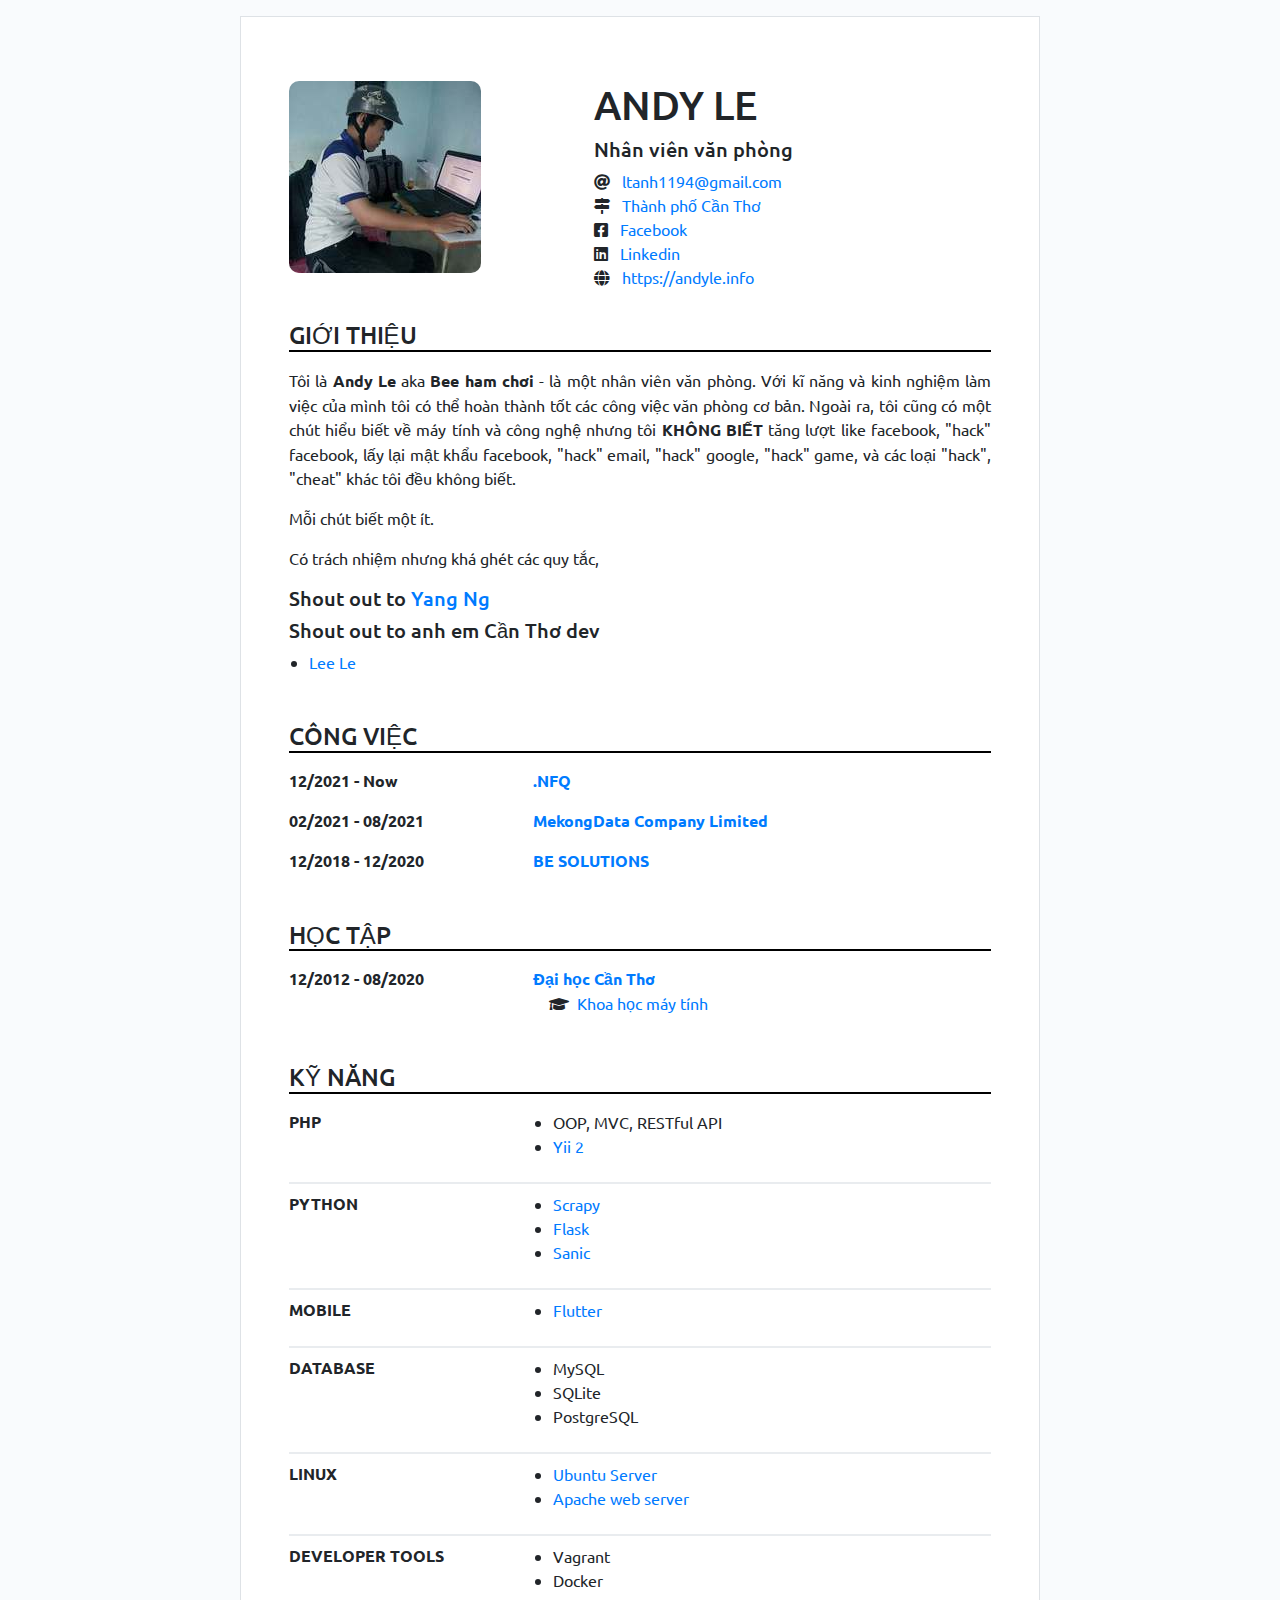
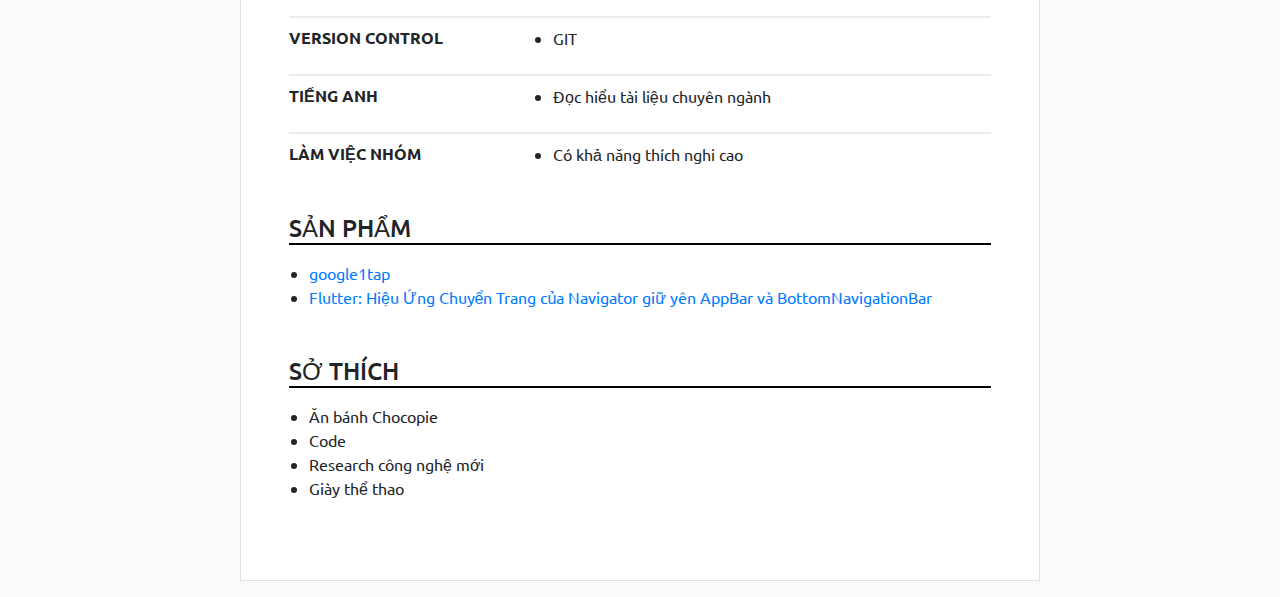
<file: index.html>
<!DOCTYPE html>
<html lang="vi" xmlns="http://www.w3.org/1999/xhtml">
<head>
    <meta charset="UTF-8">
    <meta http-equiv="Content-Type" content="text/html; charset=utf-8"/>
    <meta http-equiv="REFRESH" content="1800"/>
    <meta property="og:url" content="https://andyle.info"/>
    <meta property="og:type" content="website"/>
    <meta property="og:title" content="Andy Le"/>
    <meta property="og:description" content="Welcome"/>
    <meta property="og:image" content="https://andyle.info/img/avt.jpg"/>
    <title>Andy Le</title>
    <link rel="icon" type="image/png" href="img/favicon.ico"/>
    <link rel="preconnect" href="https://fonts.googleapis.com">
    <link rel="preconnect" href="https://fonts.gstatic.com" crossorigin>
    <link href="https://fonts.googleapis.com/css2?family=Ubuntu:ital,wght@0,300;0,400;0,500;0,700;1,300;1,400;1,500;1,700&display=swap"
          rel="stylesheet">
    <link rel="stylesheet" href="https://stackpath.bootstrapcdn.com/bootstrap/4.3.1/css/bootstrap.min.css"
          integrity="sha384-ggOyR0iXCbMQv3Xipma34MD+dH/1fQ784/j6cY/iJTQUOhcWr7x9JvoRxT2MZw1T" crossorigin="anonymous">
    <link rel="stylesheet" href="https://cdnjs.cloudflare.com/ajax/libs/font-awesome/5.15.4/css/all.min.css"
          integrity="sha512-1ycn6IcaQQ40/MKBW2W4Rhis/DbILU74C1vSrLJxCq57o941Ym01SwNsOMqvEBFlcgUa6xLiPY/NS5R+E6ztJQ=="
          crossorigin="anonymous" referrerpolicy="no-referrer"/>
    <link rel="stylesheet" href="css/main.css">
</head>
<body>
<div class="wrap p-3">
    <div class="container bg-white border p-5">
        <div class="block">
            <div class="row">
                <div class="col-md-5">
                    <img src="img/avt.jpg" alt="Andy Le">
                </div>
                <div class="col-md-7">
                    <h1>ANDY LE</h1>
                    <h5>Nhân viên văn phòng</h5>
                    <div class="info__item">
                        <i class="fas fa-at"></i>
                        <a href="mailto:ltanh1194@gmail.com">ltanh1194@gmail.com</a>
                    </div>
                    <div class="info__item">
                        <i class="fa fa-map-signs"></i>
                        <a href="https://goo.gl/maps/aHVDKGM5jtA5uF2a8" target="_blank">Thành phố Cần Thơ</a>
                    </div>
                    <div class="info__item">
                        <i class="fab fa-facebook-square"></i>
                        <a href="https://www.facebook.com/bee.le.31521301" target="_blank">Facebook</a>
                    </div>
                    <div class="info__item">
                        <i class="fab fa-linkedin"></i>
                        <a href="https://www.linkedin.com/in/andy-le-a532621b0" target="_blank">Linkedin</a>
                    </div>
                    <div class="info__item">
                        <i class="fa fa-globe"></i>
                        <a href="https://andyle.info" target="_blank">https://andyle.info</a>
                    </div>
                </div>
            </div>
        </div>
        <div class="block">
            <h4 class="title">GIỚI THIỆU</h4>
            <p>
                Tôi là <strong>Andy Le</strong> aka <strong>Bee ham chơi</strong> -
                là một nhân viên văn phòng. Với kĩ năng và kinh nghiệm làm việc của mình tôi có thể hoàn thành
                tốt các công việc văn phòng cơ bản. Ngoài ra, tôi cũng có một chút hiểu biết về máy tính và công nghệ
                nhưng tôi
                <strong>KHÔNG BIẾT</strong> tăng lượt like facebook, "hack" facebook, lấy lại mật khẩu facebook,
                "hack" email, "hack" google, "hack" game, và các loại "hack", "cheat" khác tôi đều không biết. </p>
            <p>Mỗi chút biết một ít.</p>
            <p>Có trách nhiệm nhưng khá ghét các quy tắc,</p>
            <div>
                <h5>Shout out to <a href="https://yangng.com/" target="_blank">Yang Ng</a></h5>
            </div>
            <div>
                <h5>Shout out to anh em Cần Thơ dev</h5>
                <ul>
                    <li><a href="https://mrlmnhut.github.io/lee.le.github.io/" target="_blank">Lee Le</a></li>
                </ul>
            </div>
        </div>
        <div class="block">
            <h4 class="title">công việc</h4>
            <div class="row">
                <div class="col-md-4 font-weight-bold">12/2021 - Now</div>
                <div class="col-md-8">
                    <ul class="none-style">
                        <li class="font-weight-bold">
                            <a href="https://www.nfq.asia" target="_blank">.NFQ</a>
                        </li>
                    </ul>
                </div>
            </div>
            <div class="row">
                <div class="col-md-4 font-weight-bold">02/2021 - 08/2021</div>
                <div class="col-md-8">
                    <ul class="none-style">
                        <li class="font-weight-bold">
                            <a href="http://mekongdata.vn" target="_blank">MekongData
                                Company Limited</a>
                        </li>
                    </ul>
                </div>
            </div>
            <div class="row">
                <div class="col-md-4 font-weight-bold">12/2018 - 12/2020</div>
                <div class="col-md-8">
                    <ul class="none-style">
                        <li class="font-weight-bold">
                            <a href="https://beyondedge.com.sg/" target="_blank">BE SOLUTIONS</a>
                        </li>
                    </ul>
                </div>
            </div>
        </div>
        <div class="block">
            <h4 class="title">học tập</h4>
            <div class="row">
                <div class="col-md-4 font-weight-bold">12/2012 - 08/2020</div>
                <div class="col-md-8">
                    <ul class="none-style">
                        <li class="font-weight-bold">
                            <a href="https://www.ctu.edu.vn/" target="_blank">Đại học Cần Thơ</a>
                        </li>
                        <li class="pl-3">
                            <i class="fa fa-graduation-cap"></i>&nbsp;
                            <a href="http://www.cit.ctu.edu.vn/index.php/cac-don-v/b-mon-khoa-h-c-may-tinh"
                               target="_blank">Khoa học máy tính</a>
                        </li>
                    </ul>
                </div>
            </div>
        </div>
        <div class="block">
            <h4 class="title">kỹ năng</h4>
            <div class="row">
                <div class="col-md-4 font-weight-bold">PHP</div>
                <div class="col-md-8">
                    <ul>
                        <li>OOP, MVC, RESTful API</li>
                        <li>
                            <a href="https://www.yiiframework.com" target="_blank">Yii 2</a>
                        </li>
                    </ul>
                </div>
            </div>
            <div class="divider"></div>
            <div class="row">
                <div class="col-md-4 font-weight-bold">PYTHON</div>
                <div class="col-md-8">
                    <ul>
                        <li>
                            <a href="https://scrapy.org" target="_blank">Scrapy</a>
                        </li>
                        <li>
                            <a href="https://en.wikipedia.org/wiki/Flask_(web_framework)" target="_blank">Flask</a>
                        </li>
                        <li>
                            <a href="https://sanic.readthedocs.io/en/latest/" target="_blank">Sanic</a>
                        </li>
                    </ul>
                </div>
            </div>
            <div class="divider"></div>
            <div class="row">
                <div class="col-md-4 font-weight-bold">MOBILE</div>
                <div class="col-md-8">
                    <ul>
                        <li>
                            <a href="https://flutter.dev" target="_blank">Flutter</a>
                        </li>
                    </ul>
                </div>
            </div>
            <div class="divider"></div>
            <div class="row">
                <div class="col-md-4 font-weight-bold">DATABASE</div>
                <div class="col-md-8">
                    <ul>
                        <li>MySQL</li>
                        <li>SQLite</li>
                        <li>PostgreSQL</li>
                    </ul>
                </div>
            </div>
            <div class="divider"></div>
            <div class="row">
                <div class="col-md-4 font-weight-bold">LINUX</div>
                <div class="col-md-8">
                    <ul>
                        <li>
                            <a href="https://ubuntu.com/" target="_blank">Ubuntu Server</a>
                        </li>
                        <li>
                            <a href="https://httpd.apache.org/" target="_blank">Apache web server</a>
                        </li>
                    </ul>
                </div>
            </div>
            <div class="divider"></div>
            <div class="row">
                <div class="col-md-4 font-weight-bold">DEVELOPER TOOLS</div>
                <div class="col-md-8">
                    <ul>
                        <li>
                            Vagrant
                        </li>
                        <li>
                            Docker
                        </li>
                    </ul>
                </div>
            </div>
            <div class="divider"></div>
            <div class="row">
                <div class="col-md-4 font-weight-bold">VERSION CONTROL</div>
                <div class="col-md-8">
                    <ul>
                        <li>GIT</li>
                    </ul>
                </div>
            </div>
            <div class="divider"></div>
            <div class="row">
                <div class="col-md-4 font-weight-bold">TIẾNG ANH</div>
                <div class="col-md-8">
                    <ul>
                        <li>Đọc hiểu tài liệu chuyên ngành</li>
                    </ul>
                </div>
            </div>
            <div class="divider"></div>
            <div class="row">
                <div class="col-md-4 font-weight-bold">LÀM VIỆC NHÓM</div>
                <div class="col-md-8">
                    <ul>
                        <li>Có khả năng thích nghi cao</li>
                    </ul>
                </div>
            </div>
        </div>
        <div class="block">
            <h4 class="title">sản phẩm</h4>
            <ul>
                <li><a href="https://www.yiiframework.com/extension/beehamchoi/yii2-google1tap" target="_blank">google1tap</a>
                </li>
                <li>
                    <a href="https://viblo.asia/p/flutter-hieu-ung-chuyen-trang-cua-navigator-giu-yen-appbar-va-bottomnavigationbar-bWrZnVbYZxw"
                       target="_blank">Flutter:
                        Hiệu Ứng Chuyển Trang của Navigator giữ yên AppBar và BottomNavigationBar</a></li>
            </ul>
        </div>
        <div class="block">
            <h4 class="title">sở thích</h4>
            <ul>
                <li>Ăn bánh Chocopie</li>
                <li>Code</li>
                <li>Research công nghệ mới</li>
                <li>Giày thể thao</li>
            </ul>
        </div>
    </div>
</div>
</body>
</html>
</file>
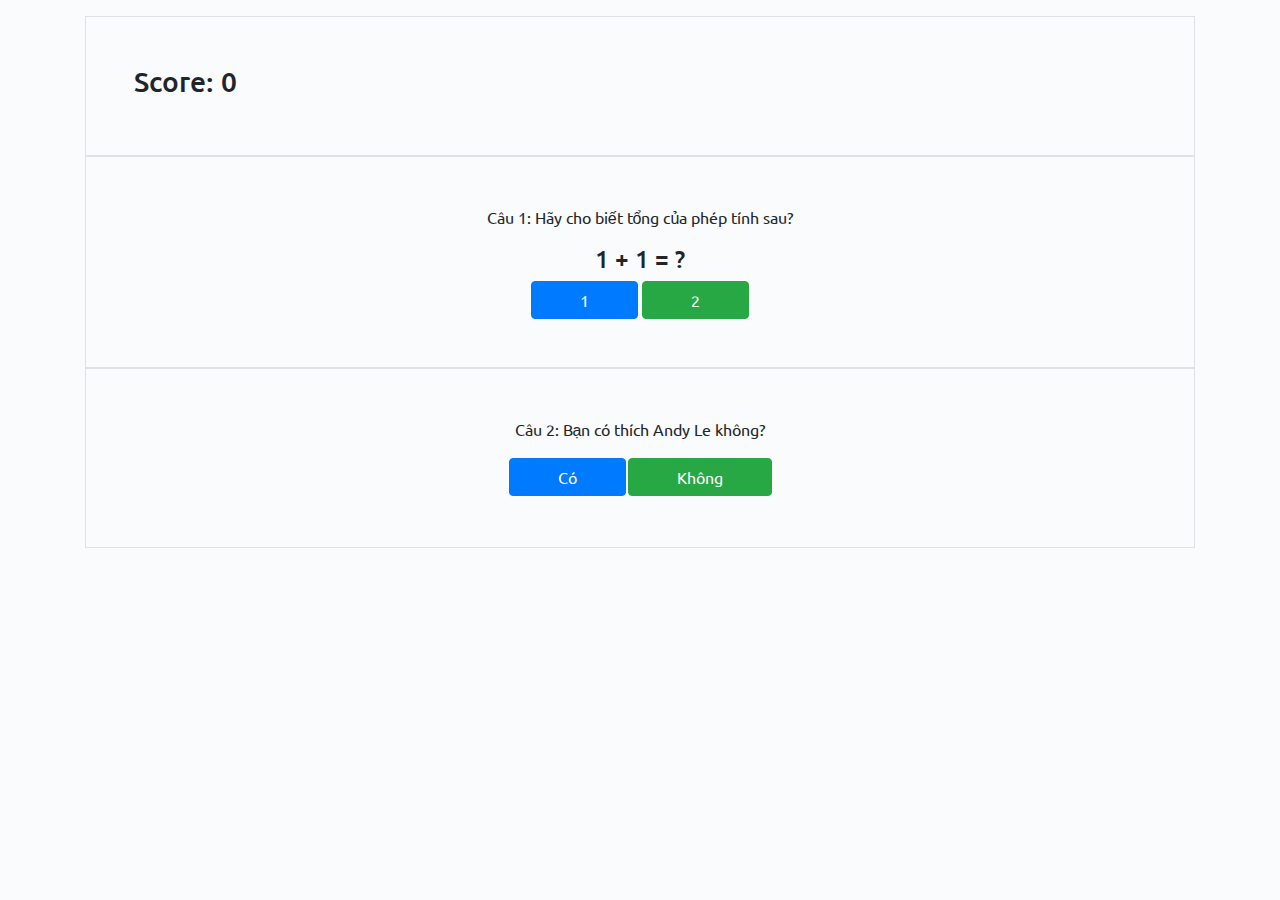
<file: game.html>
<!DOCTYPE html>
<html lang="vi" xmlns="http://www.w3.org/1999/xhtml">
<head>
    <meta charset="UTF-8">
    <meta http-equiv="Content-Type" content="text/html; charset=utf-8"/>
    <meta http-equiv="REFRESH" content="1800"/>
    <meta property="og:url" content="https://andyle.info"/>
    <meta property="og:type" content="website"/>
    <meta property="og:title" content="Andy Le"/>
    <meta property="og:description" content="Welcome"/>
    <meta property="og:image" content="https://andyle.info/img/avt.jpg"/>
    <title>Andy Le</title>
    <link rel="icon" type="image/png" href="img/favicon.ico"/>
    <link rel="preconnect" href="https://fonts.googleapis.com">
    <link rel="preconnect" href="https://fonts.gstatic.com" crossorigin>
    <link href="https://fonts.googleapis.com/css2?family=Ubuntu:ital,wght@0,300;0,400;0,500;0,700;1,300;1,400;1,500;1,700&display=swap"
          rel="stylesheet">
    <link rel="stylesheet" href="https://stackpath.bootstrapcdn.com/bootstrap/4.3.1/css/bootstrap.min.css"
          integrity="sha384-ggOyR0iXCbMQv3Xipma34MD+dH/1fQ784/j6cY/iJTQUOhcWr7x9JvoRxT2MZw1T" crossorigin="anonymous">
    <link rel="stylesheet" href="https://cdnjs.cloudflare.com/ajax/libs/font-awesome/5.15.4/css/all.min.css"
          integrity="sha512-1ycn6IcaQQ40/MKBW2W4Rhis/DbILU74C1vSrLJxCq57o941Ym01SwNsOMqvEBFlcgUa6xLiPY/NS5R+E6ztJQ=="
          crossorigin="anonymous" referrerpolicy="no-referrer"/>
    <link rel="stylesheet" href="css/main.css">
</head>
<body>
<div class="p-3">
    <div class="container">
        <div class="row">
            <div class="col">
                <div class="border p-5 d-flex">
                    <h3>Score:</h3>
                    <h3 class="ml-2" id="score">0</h3>
                </div>
                <div class="border p-5">
                    <div class="text-center">
                        <p>Câu 1: Hãy cho biết tổng của phép tính sau?</p>
                        <h4>1 + 1 = ?</h4>
                    </div>
                    <div class="text-center">
                        <div>
                            <button type="button" class="btn btn-primary px-5" data-toggle="modal"
                                    data-target="#wrong-modal" id="answer-1-w">1
                            </button>
                            <button type="button" class="btn btn-success px-5" data-toggle="modal"
                                    data-target="#right-modal" id="answer-1-r">2
                            </button>
                        </div>
                    </div>
                </div>
                <div class="border p-5">
                    <div class="text-center">
                        <p>Câu 2: Bạn có thích Andy Le không?</p>
                    </div>
                    <div class="d-flex">
                        <div class="mr-auto ml-auto">
                            <div>
                                <table>
                                    <tr>
                                        <td>
                                            <button type="button" class="btn btn-primary px-5" data-toggle="modal"
                                                    data-target="#right-modal" id="answer-2-r">Có
                                            </button>
                                        </td>
                                        <td>
                                            <button type="button" class="btn btn-success px-5" id="answer-2-1">
                                                Không
                                            </button>
                                        </td>
                                    </tr>
                                    <tr>
                                        <td></td>
                                        <td>
                                            <button type="button" class="btn btn-success px-5 d-none" id="answer-2-2">
                                                Không
                                            </button>
                                        </td>
                                    </tr>
                                </table>
                            </div>
                        </div>
                    </div>
                </div>
            </div>
        </div>
    </div>
</div>
<!-- Modal -->
<div class="modal fade" id="right-modal" tabindex="-1" role="dialog" aria-labelledby="exampleModalCenterTitle"
     aria-hidden="true">
    <div class="modal-dialog modal-dialog-centered" role="document">
        <div class="modal-content">
            <div class="modal-header">
                <h5 class="modal-title" id="right-modal-title">CHÍNH XÁC</h5>
                <button type="button" class="close" data-dismiss="modal" aria-label="Close">
                    <span aria-hidden="true">&times;</span>
                </button>
            </div>
            <div class="modal-body">
                Bạn được 10 điểm!
            </div>
        </div>
    </div>
</div>
<!-- Modal -->
<div class="modal fade" id="wrong-modal" tabindex="-1" role="dialog" aria-labelledby="exampleModalCenterTitle"
     aria-hidden="true">
    <div class="modal-dialog modal-dialog-centered" role="document">
        <div class="modal-content">
            <div class="modal-header">
                <h5 class="modal-title" id="wrong-modal-title">KHÔNG CHÍNH XÁC</h5>
                <button type="button" class="close" data-dismiss="modal" aria-label="Close">
                    <span aria-hidden="true">&times;</span>
                </button>
            </div>
            <div class="modal-body">
                Cố gắng lại lần sau nhé!
            </div>
        </div>
    </div>
</div>
<!-- Modal -->
<div class="modal fade" id="win-modal" tabindex="-1" role="dialog" aria-labelledby="exampleModalCenterTitle"
     aria-hidden="true">
    <div class="modal-dialog modal-dialog-centered" role="document">
        <div class="modal-content">
            <div class="modal-header">
                <h5 class="modal-title" id="win-modal-title">CHIẾN THẮNG</h5>
                <button type="button" class="close" data-dismiss="modal" aria-label="Close">
                    <span aria-hidden="true">&times;</span>
                </button>
            </div>
            <div class="modal-body">
                Chúc mừng bạn đã chiến thắng!
            </div>
        </div>
    </div>
</div>
<script src="https://code.jquery.com/jquery-3.2.1.slim.min.js"
        integrity="sha384-KJ3o2DKtIkvYIK3UENzmM7KCkRr/rE9/Qpg6aAZGJwFDMVNA/GpGFF93hXpG5KkN"
        crossorigin="anonymous"></script>
<script src="https://cdnjs.cloudflare.com/ajax/libs/popper.js/1.12.9/umd/popper.min.js"
        integrity="sha384-ApNbgh9B+Y1QKtv3Rn7W3mgPxhU9K/ScQsAP7hUibX39j7fakFPskvXusvfa0b4Q"
        crossorigin="anonymous"></script>
<script src="https://maxcdn.bootstrapcdn.com/bootstrap/4.0.0/js/bootstrap.min.js"
        integrity="sha384-JZR6Spejh4U02d8jOt6vLEHfe/JQGiRRSQQxSfFWpi1MquVdAyjUar5+76PVCmYl"
        crossorigin="anonymous"></script>
<script>
    $(document).ready(function () {
        var score = 0;
        $("#answer-2-1").click(function () {
            $(this).addClass("d-none");
            $("#answer-2-2").removeClass("d-none");
        }).hover(function () {
            $(this).addClass("d-none");
            $("#answer-2-2").removeClass("d-none");
        });
        $("#answer-2-2").click(function () {
            $(this).addClass("d-none");
            $("#answer-2-1").removeClass("d-none");
        }).hover(function () {
            $(this).addClass("d-none");
            $("#answer-2-1").removeClass("d-none");
        });
        $("#answer-1-r").click(function (qualifiedName, value) {
            score = score + 10;
            $("#score").html(score);
            $("#answer-1-w").attr("disabled", true);
            $(this).attr("disabled", true);
            if (score === 10) {
                $('#right-modal').modal('show');
            }
            if (score === 20) {
                $('#win-modal').modal('show');
            }
        });
        $("#answer-2-r").click(function () {
            score = score + 10;
            $("#score").html(score);
            $(this).attr("disabled", true);
            $("#answer-2-1").attr("disabled", true);
            $("#answer-2-2").attr("disabled", true);
            if (score === 10) {
                $('#right-modal').modal('show');
            }
            if (score === 20) {
                $('#win-modal').modal('show');
            }
        });
    });
</script>
</body>
</html>
</file>
<file: css/main.css>
body {
    background-color: #F9FBFD;
    font-family: 'Ubuntu', sans-serif;
}

a:hover {
    text-decoration: unset;
}

ul {
    padding-inline-start: 20px;
}

.wrap .container {
    max-width: 800px;
}

.wrap .container img {
    border-radius: 10px;
    max-width: 192px;
    max-height: 192px;
}

.wrap .container .block {
    padding: 1rem 0;
    text-align: justify;
    text-justify: inter-word;
}

.wrap .container .block .info__item i {
    margin-right: 0.5rem;
}

.wrap .container .block .title {
    border-bottom: solid #000000 2px;
    margin-bottom: 1rem;
    text-transform: uppercase;
}

.wrap .container .block .divider {
    height: 0;
    margin: 0.5rem 0;
    overflow: hidden;
    border-top: 2px solid #e9ecef;
}

.wrap .container .block ul.none-style {
    padding: 0;
}

.wrap .container .block ul.none-style li {
    list-style-type: none;
}
</file>
